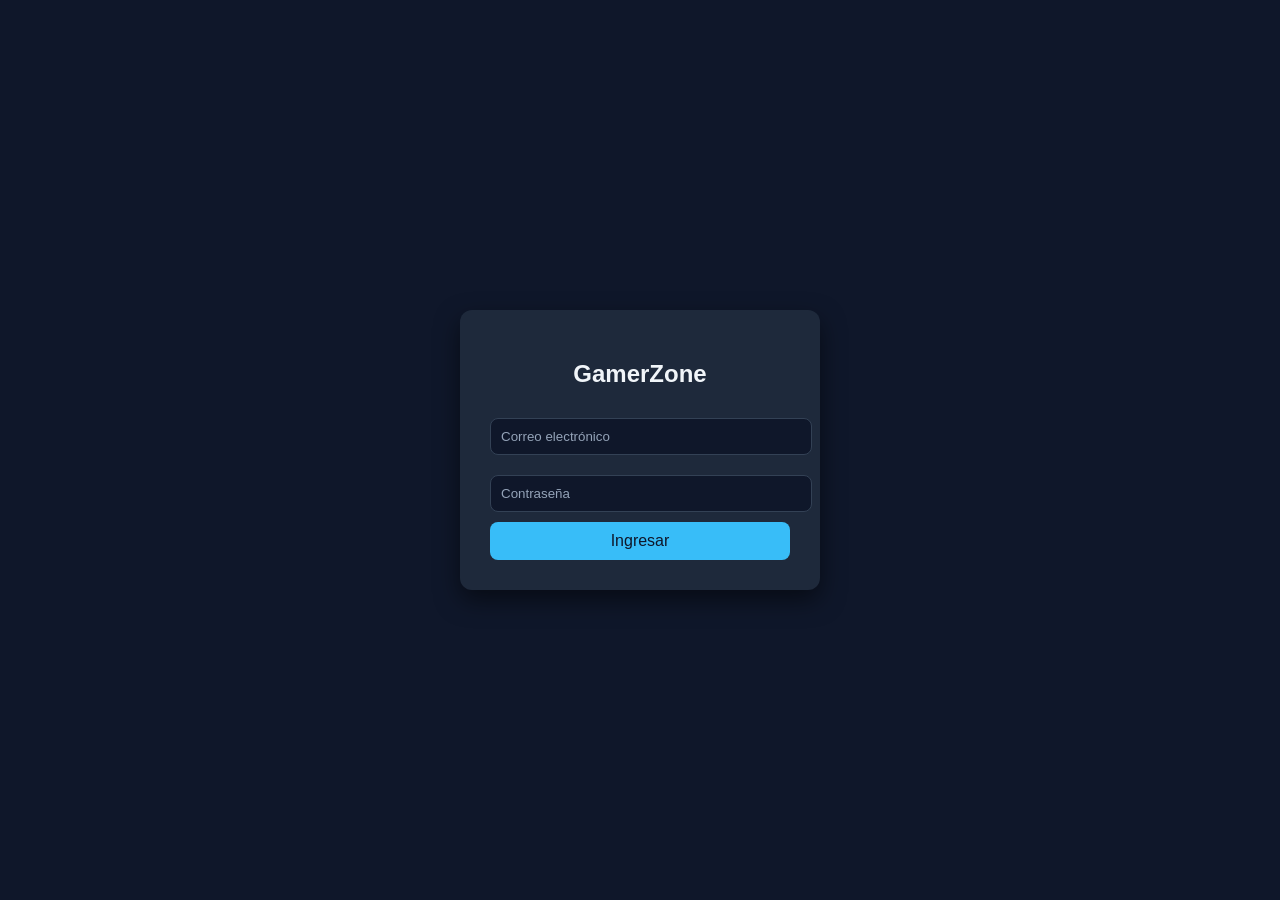
<file: index.html>
<!DOCTYPE html>
<html lang="en">
<head>
    <meta charset="UTF-8">
    <meta name="viewport" content="width=device-width, initial-scale=1.0">
    <link rel="stylesheet" href="styles.css">
    <title>logueate</title>
</head>
<body>
<section class="login">
  <h2>GamerZone</h2>
  <form id="formLogin">
    <input type="email" placeholder="Correo electrónico" required>
    <input type="password" placeholder="Contraseña" required>
    <button type="submit">Ingresar</button>
  </form>

</section>

<script>
document.getElementById("formLogin").addEventListener("submit", function(e) {
    e.preventDefault();
    window.location.href = "compra.html";
});
</script>

</body>
</html>
</file>
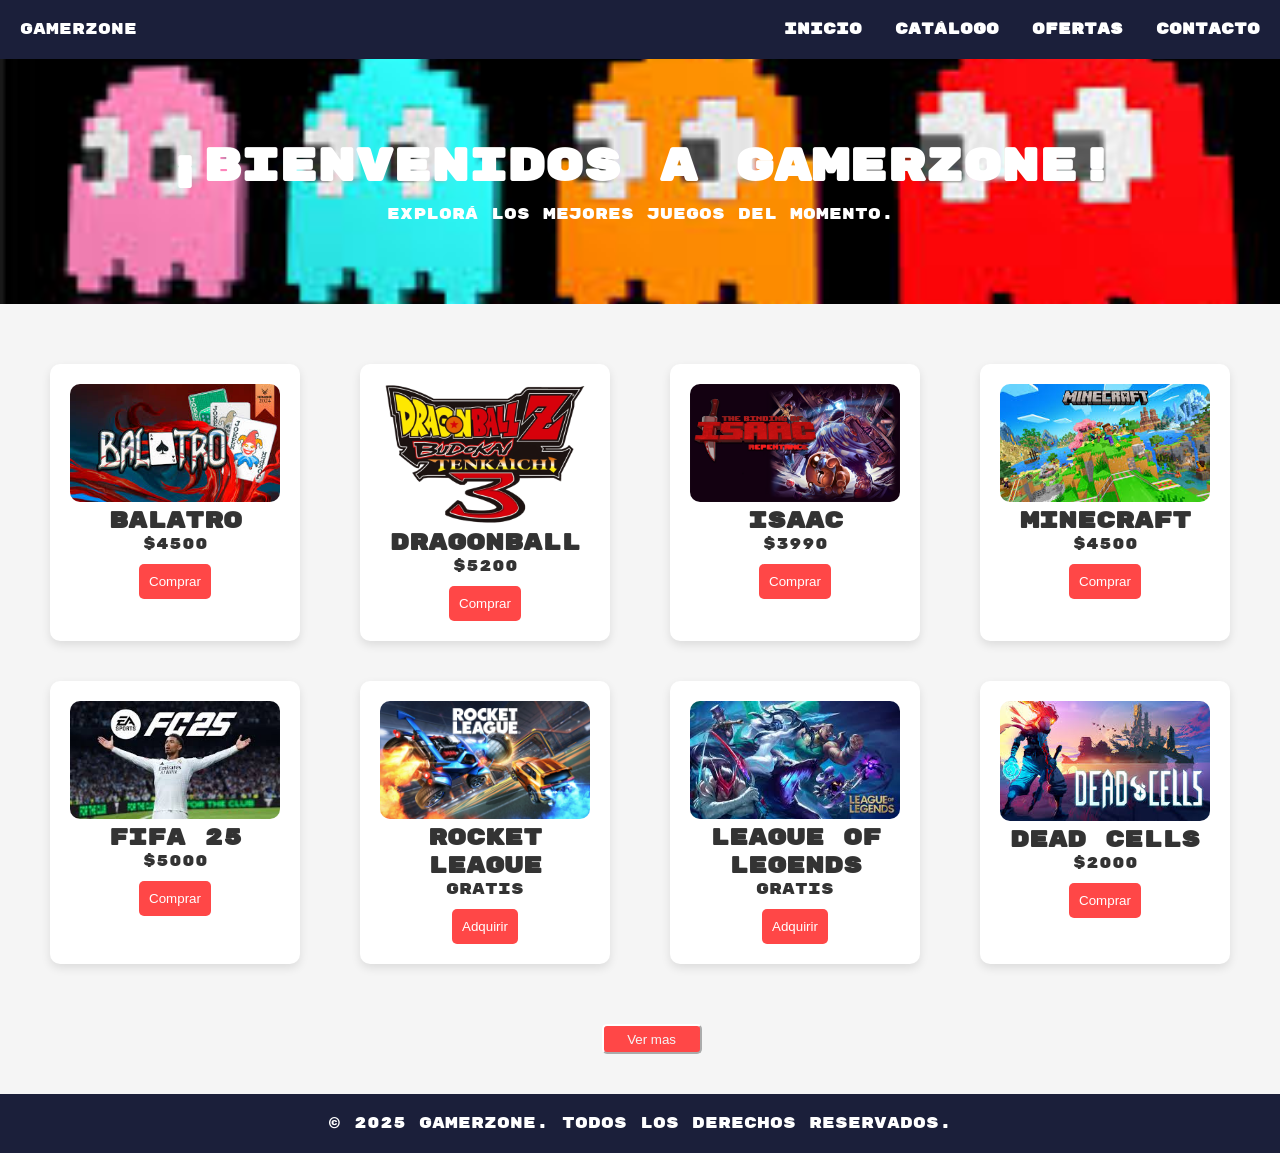
<file: compra.html>
<!DOCTYPE html>
<html lang="es">
<head>
<meta charset="UTF-8">
<meta name="viewport" content="width=device-width, initial-scale=1.0">
<title>Juegos</title>
<link rel="stylesheet" href="compra.css">
<link rel="preconnect" href="https://fonts.googleapis.com">
<link rel="preconnect" href="https://fonts.gstatic.com" crossorigin>
<link href="https://fonts.googleapis.com/css2?family=Alumni+Sans+SC:ital,wght@0,100..900;1,100..900&family=Rubik+Mono+One&display=swap" rel="stylesheet">
</head>
<body>

<header class="header">
<div class="logo">GamerZone</div>
<nav class="menu">
<a href="#">Inicio</a>
<a href="#">Catálogo</a>
<a href="#">Ofertas</a>
<a href="#">Contacto</a>
</nav>
</header>

<section class="banner">
<h1>¡Bienvenidos a GamerZone!</h1>
<p>Explorá los mejores juegos del momento.</p>
</section>

<main class="productos">
<div class="producto">
<img src="images2.jpg" alt="Juego 1">
<h2>Balatro</h2>
<p>$4500</p>
<button>Comprar</button>
</div>
<div class="producto">
<img src="Dragon_Ball_Z_-_Budokai_Tenkaichi_3_logo.png" alt="Juego 2">
<h2>DragonBall</h2>
<p>$5200</p>
<button>Comprar</button>
</div>
<div class="producto">
<img src="the-binding-of-isaac-repentance_k2zp.jpg" alt="Juego 3">
<h2>Isaac</h2>
<p>$3990</p>
<button>Comprar</button>
</div>
<div class="producto">
<img src="images 3.jpg" alt="Juego 1">
<h2>Minecraft</h2>
<p>$4500</p>
<button>Comprar</button>
</div>
<div class="producto">
<img src="images 4.jpg" alt="Juego 1">
<h2>FIFA 25</h2>
<p>$5000</p>
<button>Comprar</button>
</div>
<div class="producto">
<img src="rl.jpg" alt="Juego 1">
<h2>Rocket League</h2>
<p>Gratis</p>
<button>Adquirir</button>
</div>
<div class="producto">
<img src="images 5.jpg" alt="Juego 1">
<h2>League of Legends</h2>
<p>Gratis</p>
<button>Adquirir</button>
</div>
<div class="producto">
<img src="images 6.jpg" alt="Juego 1">
<h2>Dead Cells</h2>
<p>$2000</p>
<button>Comprar</button>
</div>
</main>
<div class="vermas">
<button>Ver mas</button>
</div>
<footer class="footer">
<p>© 2025 GamerZone. Todos los derechos reservados.</p>
</footer>

</body>
</html>
</file>
<file: styles.css>
body {
    font-family: Arial, sans-serif;
    background: #0f172a; /* fondo oscuro */
    margin: 0;
    height: 100vh;
    display: flex;
    justify-content: center;
    align-items: center;
}

.login {
    background: #1e293b; /* caja */
    padding: 30px;
    border-radius: 12px;
    width: 300px;
    box-shadow: 0 10px 25px rgba(0,0,0,0.5);
    text-align: center;
    color: #f1f5f9;
}

.login h2 {
    margin-bottom: 20px;
}

.login input {
    width: 100%;
    padding: 10px;
    margin: 10px 0;
    background: #0f172a;
    border: 1px solid #334155;
    border-radius: 8px;
    color: white;
    outline: none;
}

.login input::placeholder {
    color: #94a3b8;
}

.login input:focus {
    border-color: #38bdf8;
}

.login button {
    width: 100%;
    padding: 10px;
    background: #38bdf8;
    color: #0f172a;
    border: none;
    border-radius: 8px;
    cursor: pointer;
    font-size: 16px;
    transition: 0.3s;
}

.login button:hover {
    background: #0ea5e9;
}
</file>
<file: compra.css>
* {
margin: 0;
padding: 0;
box-sizing: border-box;
}

body {
font-family: "Rubik Mono One", monospace;
font-size: 15px;
background-color: #f5f5f5;
color: #333; 
}



.header {
background-color: #1b1f3a;
color: white;
display: flex;
justify-content: space-between;
align-items: center;
padding: 20px; }

.menu a {
color: white;
margin-left: 20px;
text-decoration: none;
font-weight: bold;
}

.banner {
background: url('images.jpg') no-repeat center center;
background-size: cover;
text-align: center;
color: white;
padding: 80px 20px;
background-color: #333;
}

.banner h1 {
font-size: 3em;
margin-bottom: 10px;
}

.productos {
display: flex;
justify-content: space-around;
flex-wrap: wrap;
padding: 40px 20px;
}

.producto {
background-color: white;
border-radius: 10px;
padding: 20px;
margin: 20px;
width: 250px;
box-shadow: 0 4px 10px rgba(0,0,0,0.1);
text-align: center;
}

.producto img {
max-width: 100%;
border-radius: 10px;
}

.producto button {
margin-top: 10px;
padding: 10px;
background-color: #ff4747;
color: white;
border: none;
border-radius: 5px;
cursor: pointer; 
}

.producto button:hover {
background-color: #e63939;
}

.footer {
background-color: #1b1f3a;
color: white;
text-align: center;
padding: 20px;
margin-top: 40px;
}

.vermas button{
    margin-left: 47%;
    background-color: #ff4747;
    color: #f5f5f5;
    width: 100px;
    height: 30px;
    border-radius: 5px;
    border-color: white;
}
</file>
